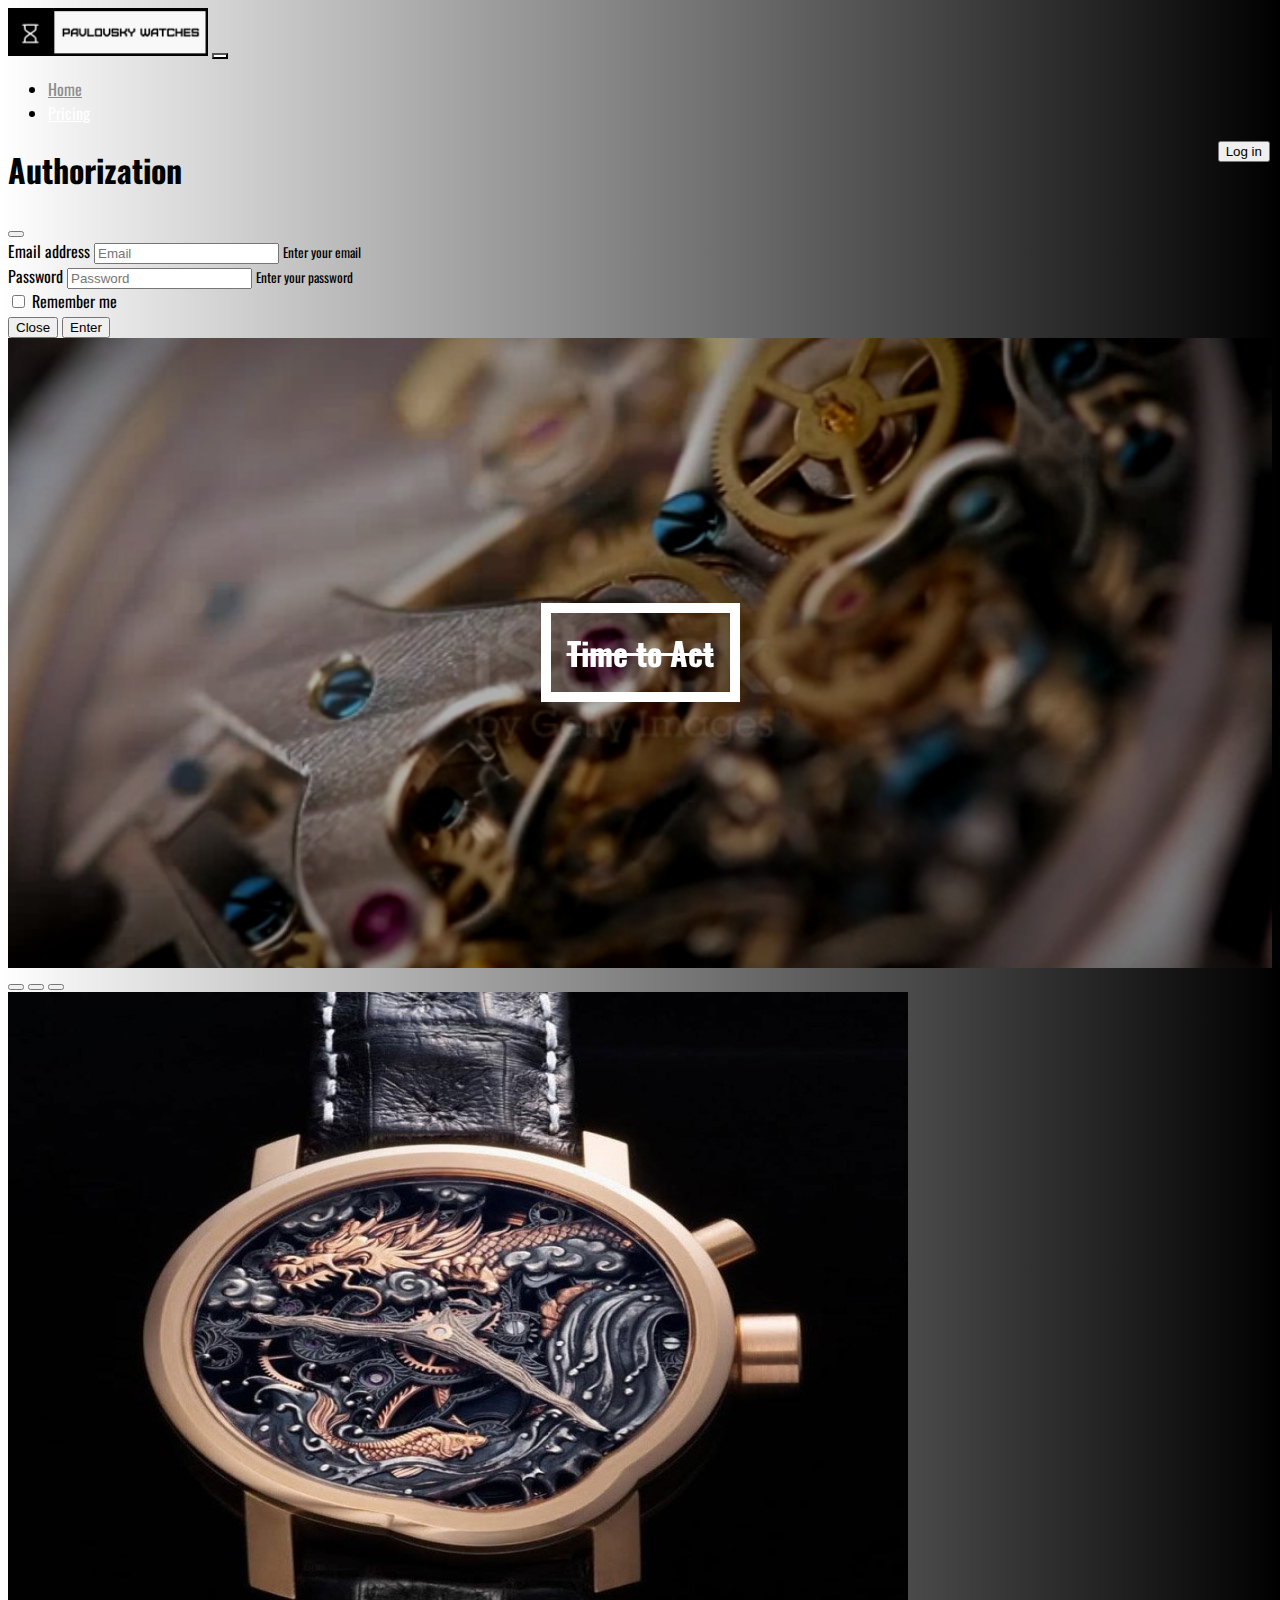
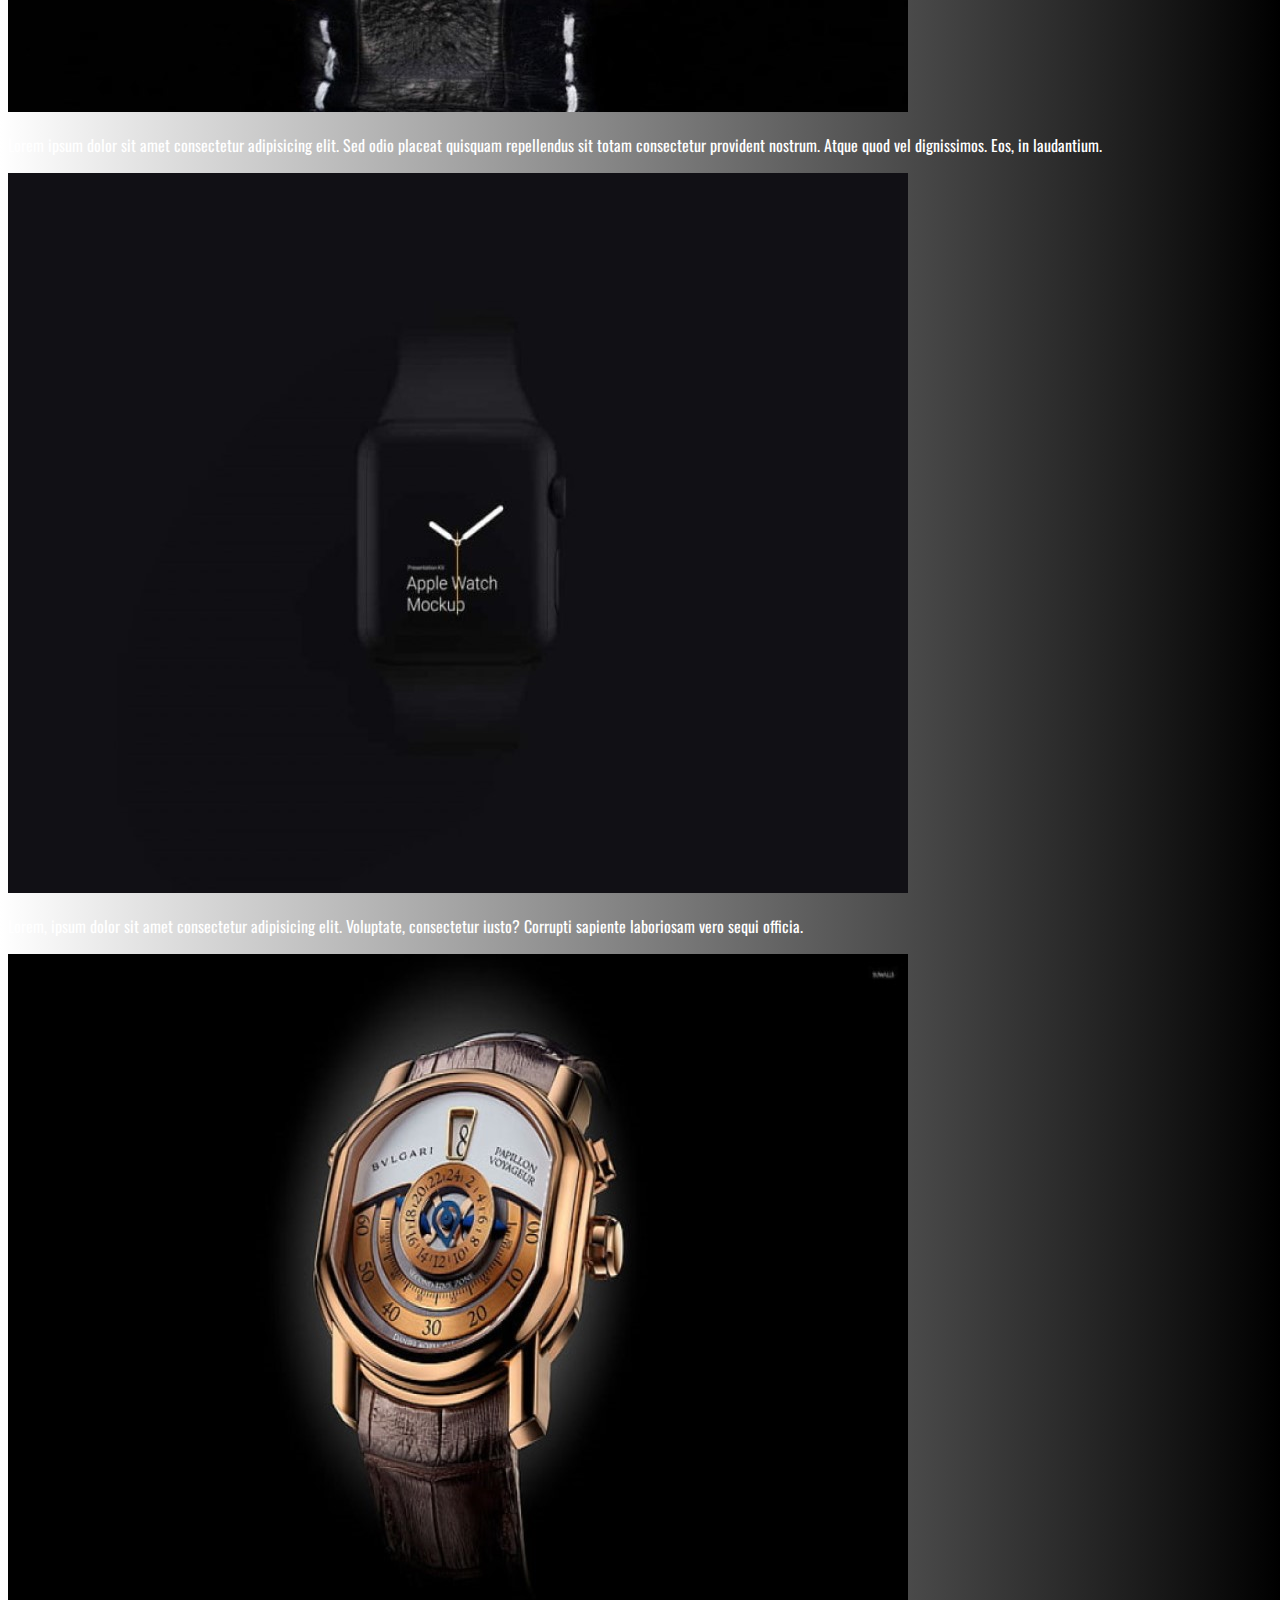
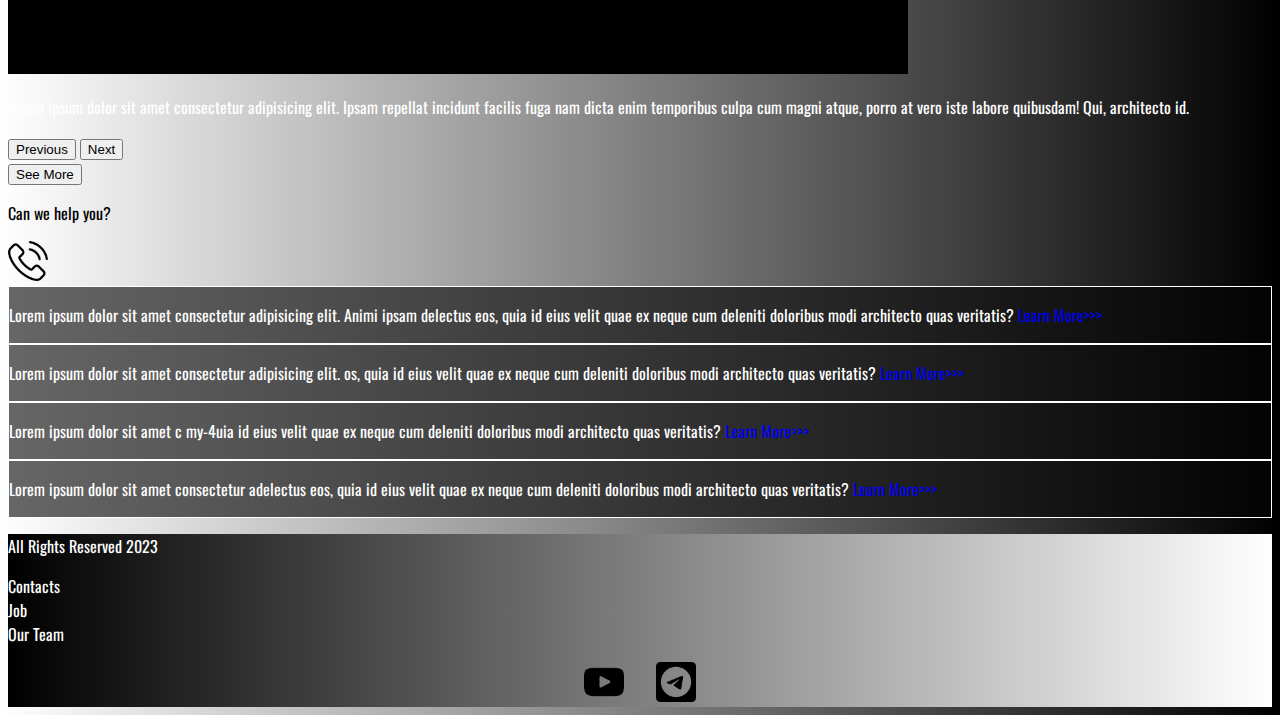
<file: index.html>
<!DOCTYPE html>
<html lang="en">

<head>
    <meta charset="UTF-8">
    <meta name="viewport" content="width=device-width, initial-scale=1.0">
    <link href="https://cdn.jsdelivr.net/npm/bootstrap@5.3.2/dist/css/bootstrap.min.css" rel="stylesheet"
        integrity="sha384-T3c6CoIi6uLrA9TneNEoa7RxnatzjcDSCmG1MXxSR1GAsXEV/Dwwykc2MPK8M2HN" crossorigin="anonymous">
    <link rel="stylesheet" href="sourse/styles/mycss.css">
    <link rel="stylesheet" href="sourse/styles/bg.video.css">
    <link rel="apple-touch-icon" sizes="180x180" href="sourse/files/favicon_io/apple-touch-icon.png">
    <link rel="icon" type="image/png" sizes="32x32" href="sourse/files/favicon_io/favicon-32x32.png">
    <link rel="icon" type="image/png" sizes="16x16" href="sourse/files/favicon_io/favicon-16x16.png">
    <link rel="manifest" href="sourse/files/favicon_io/site.webmanifest">
    <title>Pavlovsky Watches</title>
</head>

<body>
    <header>

        <nav class="navbar navbar-expand-lg bg-black">
            <div class="container-fluid">
                <a class="navbar-brand" href="/"><img src="sourse/files/logo.png" alt="..."></a>
                <button class="navbar-toggler" type="button" data-bs-toggle="collapse" data-bs-target="#navbarNav"
                    aria-controls="navbarNav" aria-expanded="false" aria-label="Toggle navigation">
                    <span class="navbar-toggler-icon"></span>
                </button>
                <div class="collapse navbar-collapse" id="navbarNav">
                    <ul class="navbar-nav">
                        <li class="nav-item">
                            <a class="nav-link active" aria-current="page" href="/">Home</a>
                        </li>

                        <li class="nav-item">
                            <a class="nav-link" href="pricing.html">Pricing</a>
                        </li>

                        <div class="butline1">

                            <button type="button" class="btn btn-primary" data-bs-toggle="modal"
                                data-bs-target="#exampleModal">Log in
                            </button>
                        </div>
                    </ul>
                </div>
                <div class="butline">

                    <button type="button" class="btn btn-primary" data-bs-toggle="modal"
                        data-bs-target="#exampleModal">Log in
                    </button>
                </div>
            </div>

            <div class="modal fade" id="exampleModal" tabindex="-1" aria-labelledby="exampleModalLabel"
                aria-hidden="true">
                <div class="modal-dialog">
                    <div class="modal-content">
                        <div class="modal-header">
                            <h1 class="modal-title fs-5" id="exampleModalLabel">Authorization</h1>
                            <button type="button" class="btn-close" data-bs-dismiss="modal" aria-label="Close"></button>
                        </div>
                        <div class="modal-body">
                            <div class="container-fluid">
                                <form>
                                    <div class="form-group">
                                        <label for="exampleInputEmail">Email address</label>
                                        <input type="email" class="form-control" id="exampleInputEmail"
                                            aria-describedby="emailHelp" placeholder="Email">
                                        <small id="emailHelp" class="form-text text-muted">Enter your email</small>
                                    </div>
                                    <div class="form-group">
                                        <label for="exampleInputPass">Password</label>
                                        <input type="password" class="form-control" id="exampleInputPass"
                                            placeholder="Password">
                                        <small id="emailPass" class="form-text text-muted">Enter your password</small>
                                    </div>
                                    <div class="form-check">
                                        <label class="form-check-label">
                                            <input type="checkbox" class="form-check-input"> Remember me
                                        </label>
                                    </div>
                                </form>
                            </div>
                        </div>
                        <div class="modal-footer">
                            <button type="button" class="btn btn-secondary" data-bs-dismiss="modal">Close</button>
                            <button type="button" class="btn btn-primary">Enter</button>
                        </div>
                    </div>
                </div>
            </div>
        </nav>
    </header>


    <main>
        <div class="bgvideo">

            <video src="sourse/files/istockphoto-476904678-640_adpp_is.mp4" type="video/mp4" autoplay muted
                loop></video>
            <div class="effect"></div>
            <div class="video-text">
                <h1 style="text-decoration:line-through;">Time to Act</h1>
            </div>
        </div>


        <div class="cotainer-fluid mt-4">
            <div class="row">
                <div class="col-lg-1">
                </div>

                <div class="col-lg-8 col-md-12">
                    <div class="row">

                        <div id="carouselExampleIndicators" class="carousel slide">
                            <div class="carousel-indicators">
                                <button type="button" data-bs-target="#carouselExampleIndicators" data-bs-slide-to="0"
                                    class="active" aria-current="true" aria-label="Slide 1"></button>
                                <button type="button" data-bs-target="#carouselExampleIndicators" data-bs-slide-to="1"
                                    aria-label="Slide 2"></button>
                                <button type="button" data-bs-target="#carouselExampleIndicators" data-bs-slide-to="2"
                                    aria-label="Slide 3"></button>
                            </div>
                            <div class="carousel-inner">
                                <div class="carousel-item active">
                                    <div class="d-block w-100">
                                        <div class="row">
                                            <div class="col-lg-6 col-md-6">
                                                <img src="sourse/images/3.jpg" class="w-100" alt="...">
                                            </div>
                                            <div class="col-lg-6 col-md-6 slide-text">
                                                <p>Lorem ipsum dolor sit amet consectetur adipisicing elit. Sed odio
                                                    placeat quisquam repellendus sit totam consectetur provident
                                                    nostrum. Atque quod vel dignissimos. Eos, in laudantium.</p>
                                            </div>
                                        </div>
                                    </div>
                                </div>
                                <div class="carousel-item">
                                    <div class="d-block w-100">
                                        <div class="row">
                                            <div class="col-lg-6 col-md-6">
                                                <img src="sourse/images/7.jpg" class="w-100" alt="...">
                                            </div>
                                            <div class="col-lg-6 col-md-6 slide-text">
                                                <p>Lorem, ipsum dolor sit amet consectetur adipisicing elit. Voluptate,
                                                    consectetur iusto? Corrupti sapiente laboriosam vero sequi officia.
                                                </p>
                                            </div>
                                        </div>
                                    </div>
                                </div>
                                <div class="carousel-item">
                                    <div class="d-block w-100">
                                        <div class="row">
                                            <div class="col-lg-6 col-md-6">
                                                <img src="sourse/images/1.jpg" class="w-100" alt="...">
                                            </div>
                                            <div class="col-lg-6 col-md-6 slide-text">
                                                <p>Lorem ipsum dolor sit amet consectetur adipisicing elit. Ipsam
                                                    repellat incidunt facilis fuga nam dicta enim temporibus culpa cum
                                                    magni atque, porro at vero iste labore quibusdam! Qui, architecto
                                                    id.</p>
                                            </div>
                                        </div>
                                    </div>
                                </div>
                            </div>
                            <button class="carousel-control-prev" type="button"
                                data-bs-target="#carouselExampleIndicators" data-bs-slide="prev">
                                <span class="carousel-control-prev-icon" aria-hidden="true"></span>
                                <span class="visually-hidden">Previous</span>
                            </button>
                            <button class="carousel-control-next" type="button"
                                data-bs-target="#carouselExampleIndicators" data-bs-slide="next">
                                <span class="carousel-control-next-icon" aria-hidden="true"></span>
                                <span class="visually-hidden">Next</span>
                            </button>
                        </div>

                        <div class="col-lg-12 col-md-12 text-center mt-4">
                            <button type="button" class="btn btn-outline-primary btn-lg my-4">See More</button>
                        </div>
                        <div class="col-lg-12 col-md-12 text-center mt-4">
                            <p>Can we help you?</p>
                        </div>
                        <div class="col-lg-12 col-md-12 text-center">
                            <a href="#"><img class="call-anim" style="width: 40px;" src="sourse/files/tel.png"
                                    alt=""></a>
                        </div>
                    </div>

                </div>
                <div class="col-lg-3 col-md-12">

                    <div class="row px-2">
                        <div class="col-lg-12 sidebar my-4">
                            <p>Lorem ipsum dolor sit amet consectetur adipisicing elit. Animi ipsam delectus eos, quia
                                id eius velit quae ex neque cum deleniti doloribus modi architecto quas veritatis? <a
                                    style="text-decoration: none;" href="#">Learn More>>></a></p>
                        </div>
                        <div class="col-lg-12 sidebar my-4">
                            <p>Lorem ipsum dolor sit amet consectetur adipisicing elit. os, quia id eius velit quae ex
                                neque cum deleniti doloribus modi architecto quas veritatis? <a
                                    style="text-decoration: none;" href="#">Learn
                                    More>>></a></p>
                        </div>
                        <div class="col-lg-12 sidebar my-4">
                            <p>Lorem ipsum dolor sit amet c my-4uia id eius velit quae ex neque cum deleniti doloribus
                                modi architecto quas veritatis? <a style="text-decoration: none;" href="#">Learn
                                    More>>></a></p>
                        </div>
                        <div class="col-lg-12 sidebar my-4">
                            <p>Lorem ipsum dolor sit amet consectetur adelectus eos, quia id eius velit quae ex neque
                                cum deleniti doloribus modi architecto quas veritatis? <a style="text-decoration: none;"
                                    href="#">Learn More>>></a></p>
                        </div>
                    </div>

                </div>

            </div>


        </div>
    </main>


    <footer class="mt-4">
        <div class="container-fluid">
            <div class="row">
                <div class="col-lg-4 col-mg-12 footer-text text-center">
                    <p>All Rights Reserved 2023</p>
                </div>
                <div class="col-lg-4 col-mg-12 footer-text text-center">
                    <p class="mt-2">Contacts<br>Job<br>Our Team</p>
                </div>
                <div class="col-lg-4 col-mg-12 media-links">
                    <a href="#"><img style="width: 40px; margin-inline: 1em;" src="sourse/files/logo yu.png" alt=""></a>
                    <a href="#"><img style="width: 40px; margin-inline: 1em;" src="sourse/files/logo tg.png" alt=""></a>
                </div>
            </div>
        </div>
    </footer>






    <script src="https://cdn.jsdelivr.net/npm/bootstrap@5.3.2/dist/js/bootstrap.bundle.min.js"
        integrity="sha384-C6RzsynM9kWDrMNeT87bh95OGNyZPhcTNXj1NW7RuBCsyN/o0jlpcV8Qyq46cDfL"
        crossorigin="anonymous"></script>
</body>

</html>
</file>
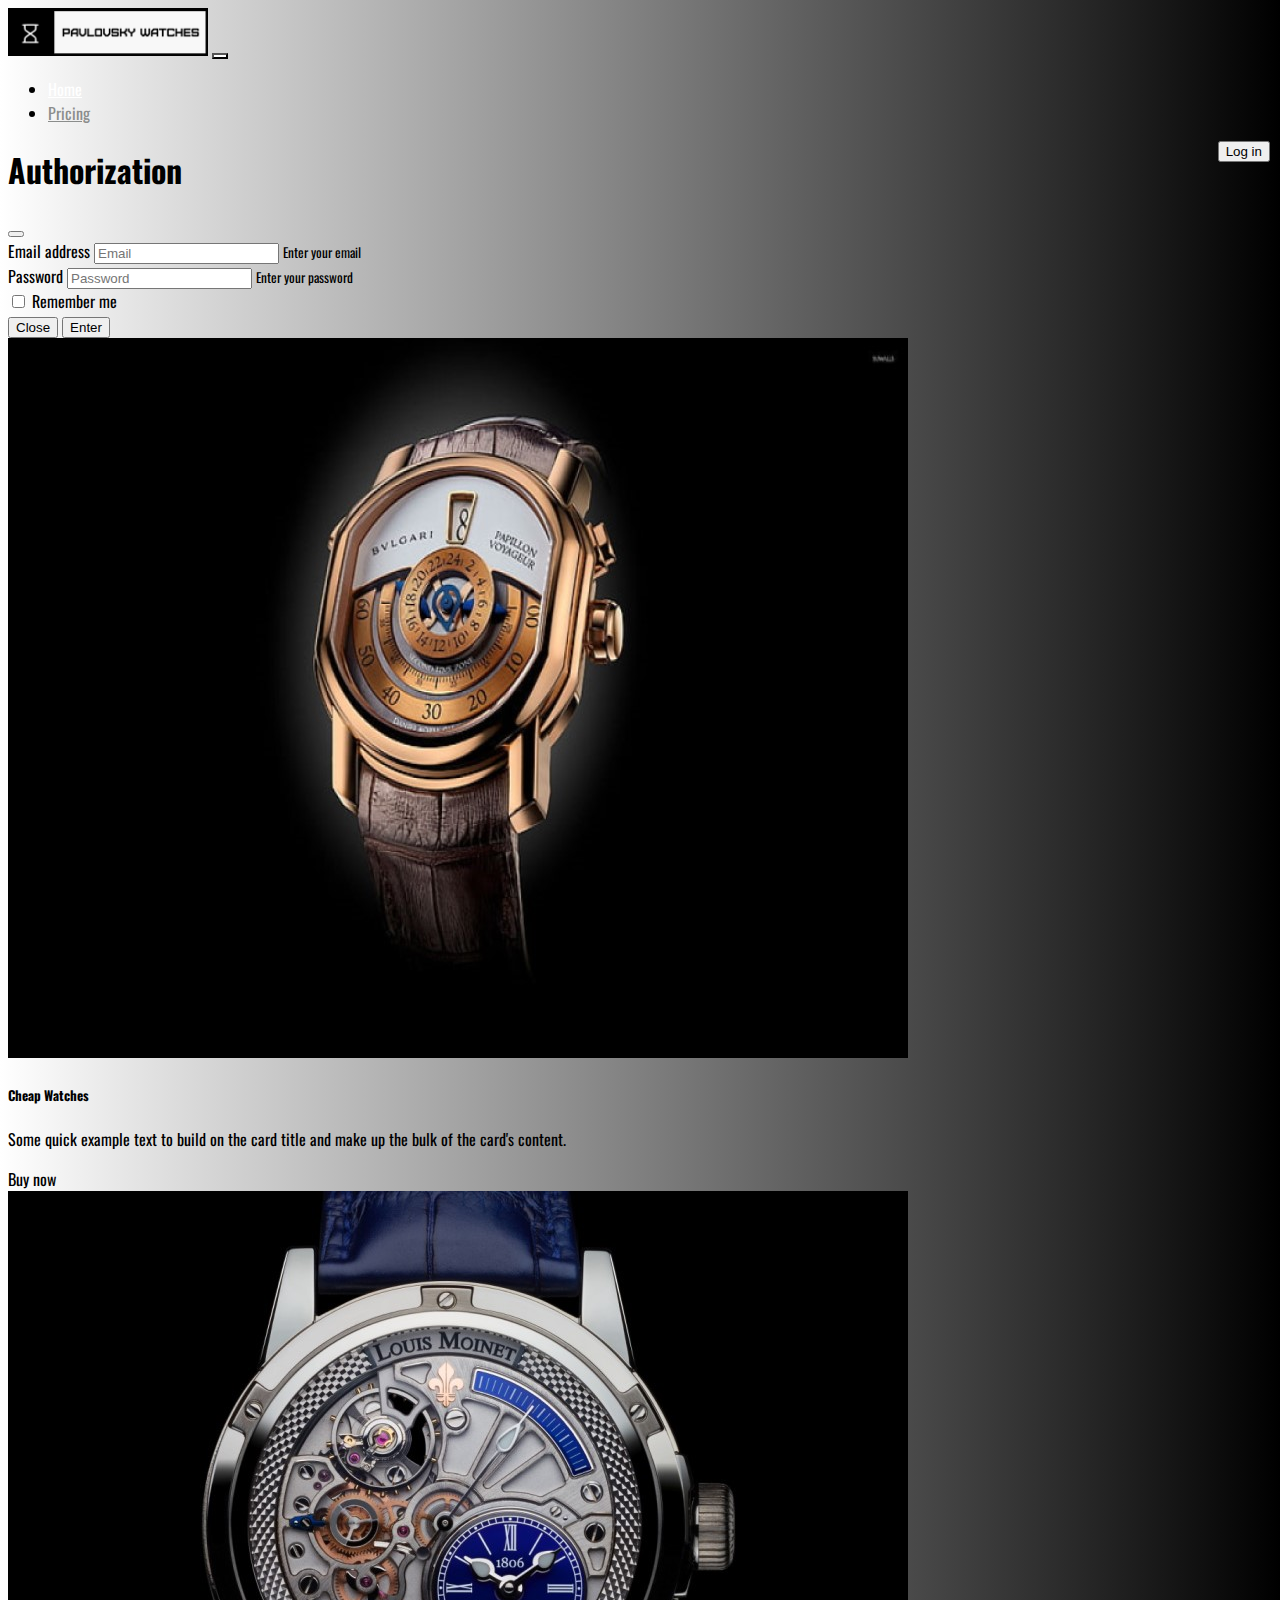
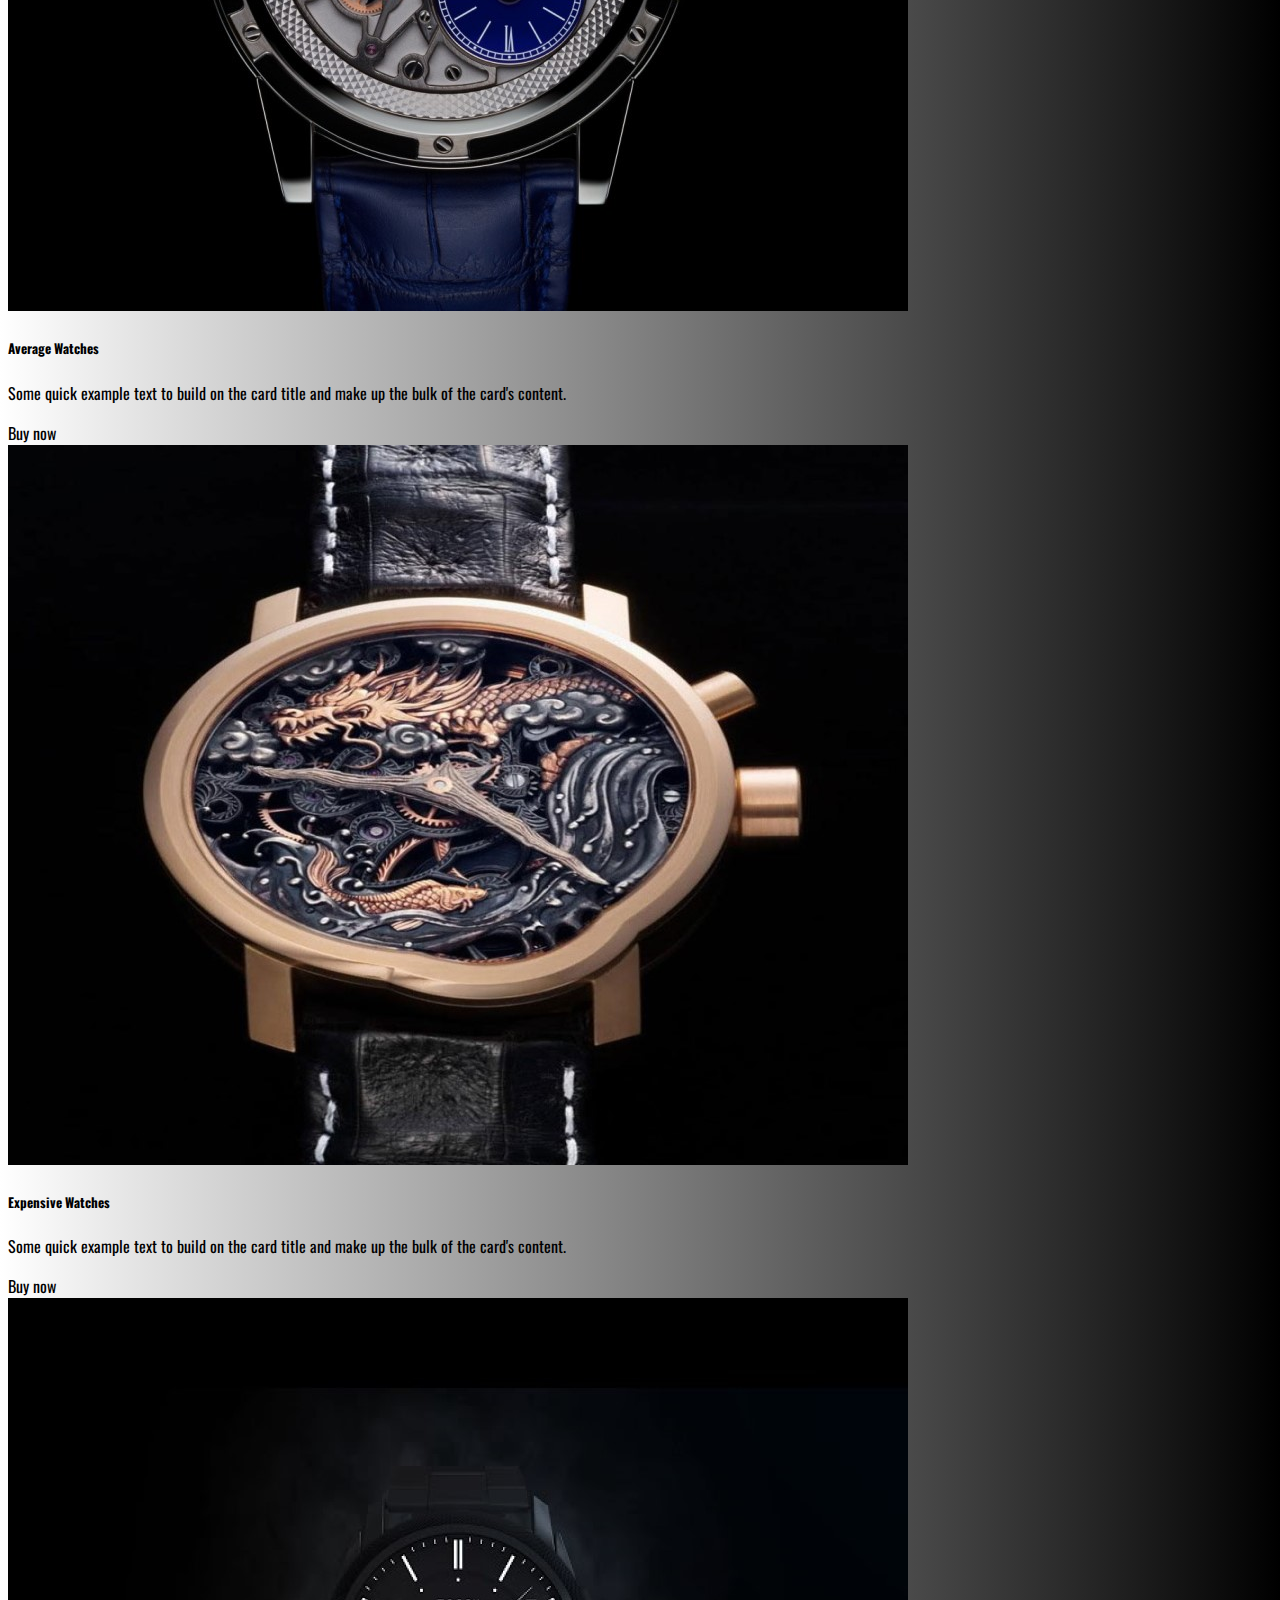
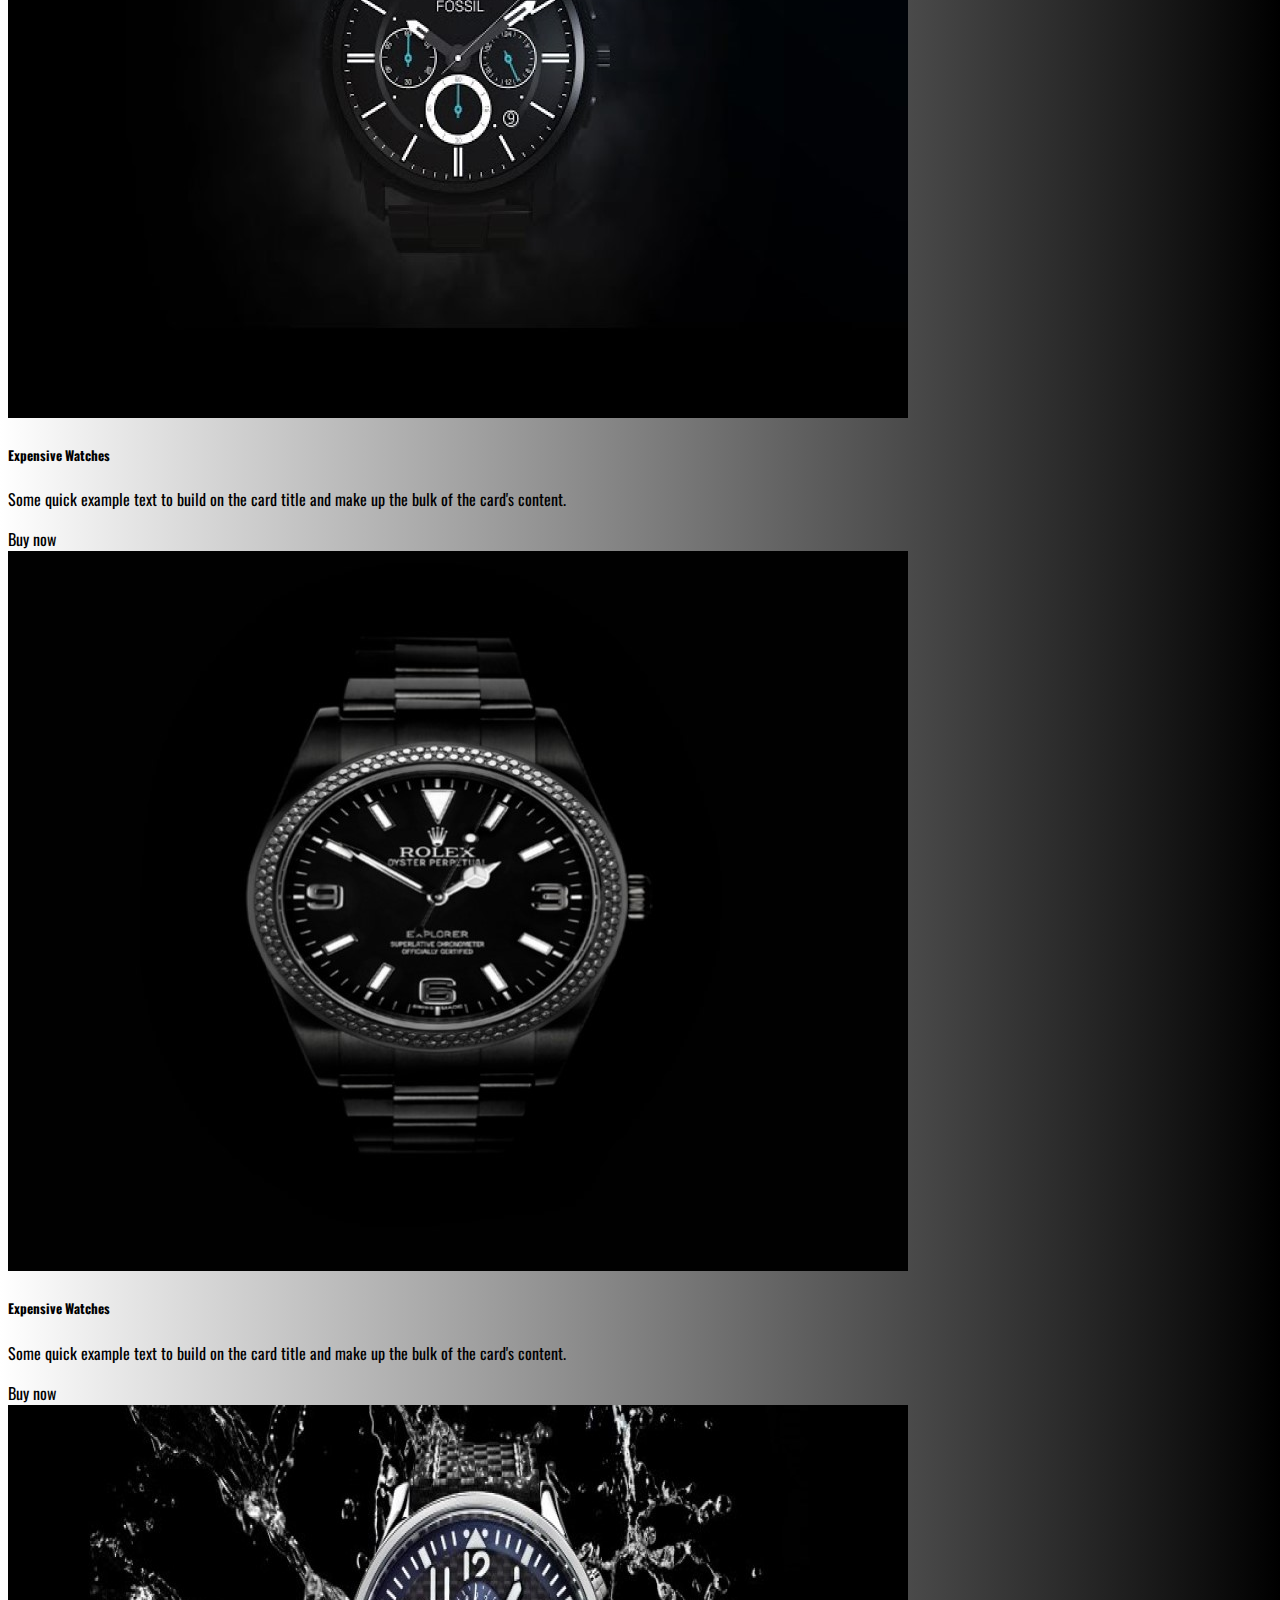
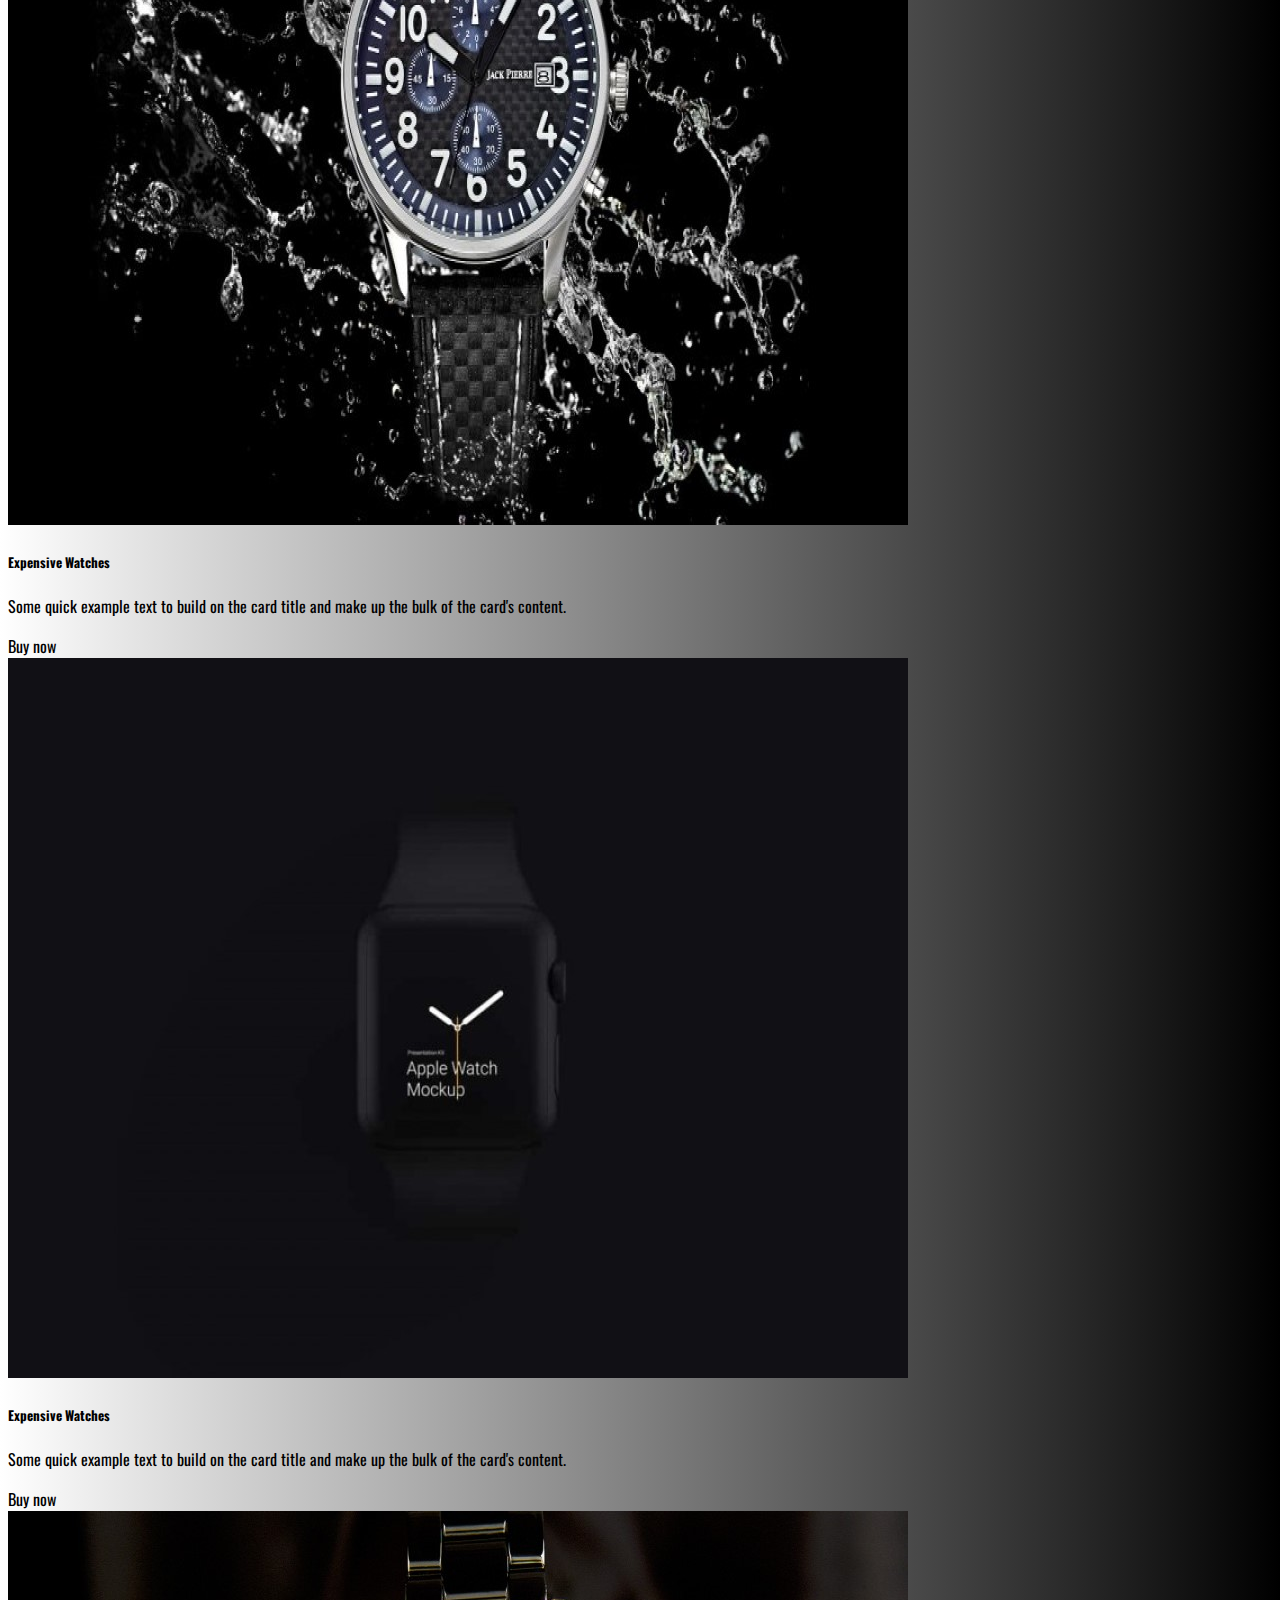
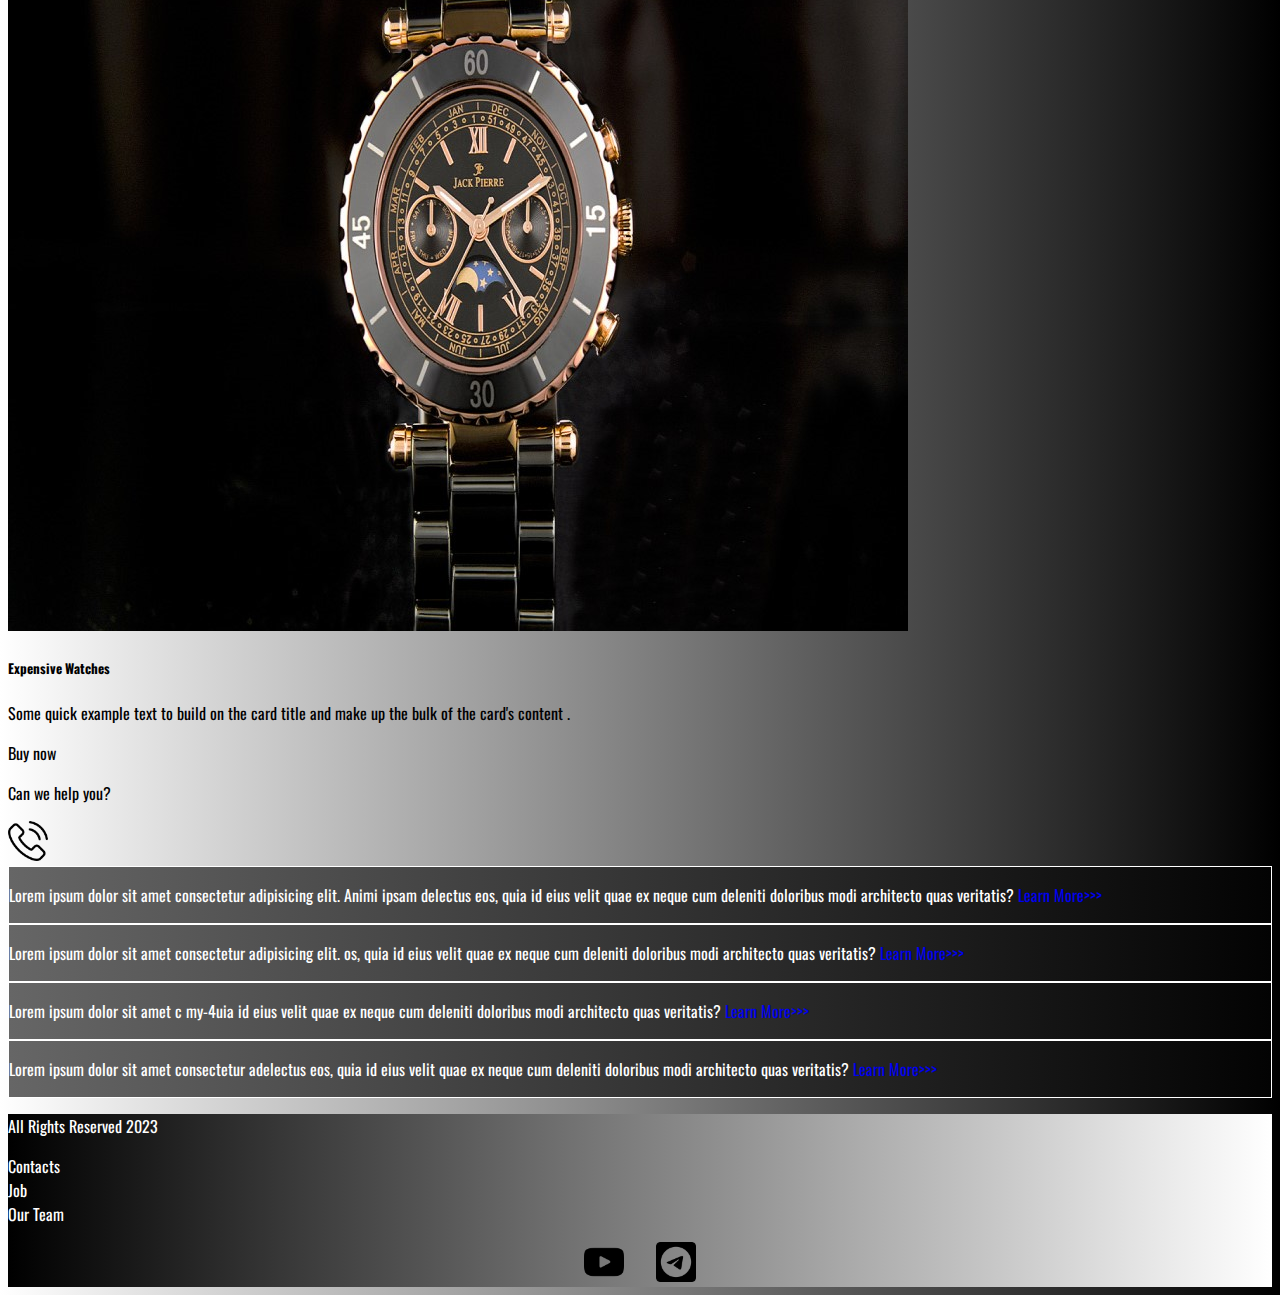
<file: pricing.html>
<!DOCTYPE html>
<html lang="en">

<head>
    <meta charset="UTF-8">
    <meta name="viewport" content="width=device-width, initial-scale=1.0">
    <link href="https://cdn.jsdelivr.net/npm/bootstrap@5.3.2/dist/css/bootstrap.min.css" rel="stylesheet"
        integrity="sha384-T3c6CoIi6uLrA9TneNEoa7RxnatzjcDSCmG1MXxSR1GAsXEV/Dwwykc2MPK8M2HN" crossorigin="anonymous">
    <link rel="stylesheet" href="sourse/styles/mycss.css">
    <link rel="apple-touch-icon" sizes="180x180" href="sourse/files/favicon_io/apple-touch-icon.png">
    <link rel="icon" type="image/png" sizes="32x32" href="sourse/files/favicon_io/favicon-32x32.png">
    <link rel="icon" type="image/png" sizes="16x16" href="sourse/files/favicon_io/favicon-16x16.png">
    <link rel="manifest" href="sourse/files/favicon_io/site.webmanifest">

    <title>Pavlovsky Watches</title>
</head>

<body>
    <header>
        <nav class="navbar navbar-expand-lg bg-black">
            <div class="container-fluid">
                <a class="navbar-brand" href="/"><img src="sourse/files/logo.png" alt="..."></a>
                <button class="navbar-toggler" type="button" data-bs-toggle="collapse" data-bs-target="#navbarNav"
                    aria-controls="navbarNav" aria-expanded="false" aria-label="Toggle navigation">
                    <span class="navbar-toggler-icon"></span>
                </button>
                <div class="collapse navbar-collapse" id="navbarNav">
                    <ul class="navbar-nav">
                        <li class="nav-item">
                            <a class="nav-link" aria-current="page" href="/">Home</a>
                        </li>

                        <li class="nav-item">
                            <a class="nav-link active" href="pricing.html">Pricing</a>
                        </li>

                        <div class="butline1">

                            <button type="button" class="btn btn-primary" data-bs-toggle="modal"
                                data-bs-target="#exampleModal">Log in
                            </button>
                        </div>

                    </ul>
                </div>
                <div class="butline">

                    <button type="button" class="btn btn-primary" data-bs-toggle="modal"
                        data-bs-target="#exampleModal">Log in
                    </button>
                </div>
            </div>

            <div class="modal fade" id="exampleModal" tabindex="-1" aria-labelledby="exampleModalLabel"
                aria-hidden="true">
                <div class="modal-dialog">
                    <div class="modal-content">
                        <div class="modal-header">
                            <h1 class="modal-title fs-5" id="exampleModalLabel">Authorization</h1>
                            <button type="button" class="btn-close" data-bs-dismiss="modal" aria-label="Close"></button>
                        </div>
                        <div class="modal-body">
                            <div class="container-fluid">
                                <form>
                                    <div class="form-group">
                                        <label for="exampleInputEmail">Email address</label>
                                        <input type="email" class="form-control" id="exampleInputEmail"
                                            aria-describedby="emailHelp" placeholder="Email">
                                        <small id="emailHelp" class="form-text text-muted">Enter your email</small>
                                    </div>
                                    <div class="form-group">
                                        <label for="exampleInputPass">Password</label>
                                        <input type="password" class="form-control" id="exampleInputPass"
                                            placeholder="Password">
                                        <small id="emailPass" class="form-text text-muted">Enter your password</small>
                                    </div>
                                    <div class="form-check">
                                        <label class="form-check-label">
                                            <input type="checkbox" class="form-check-input"> Remember me
                                        </label>
                                    </div>
                                </form>
                            </div>
                        </div>
                        <div class="modal-footer">
                            <button type="button" class="btn btn-secondary" data-bs-dismiss="modal">Close</button>
                            <button type="button" class="btn btn-primary">Enter</button>
                        </div>
                    </div>
                </div>
            </div>
        </nav>
    </header>


    <main>
        <div class="cotainer-fluid mt-4">
            <div class="row">
                <div class="col-lg-1">
                </div>


                <div class="col-lg-8 col-md-12">
                    <div class="row">
                        <div class="col-lg-4 col-md-6 mt-4">
                            <div class="card">
                                <a href="#"><img src="sourse/images/1.jpg" class="card-img-top" alt="..."></a>
                                <div class="card-body">
                                    <h5 class="card-title"><a href="#">Cheap Watches</a></h5>
                                    <p class="card-text"><a href="#">
                                            Some quick example text to build on the card title and make up
                                            the bulk
                                            of the card's content.
                                        </a></p>
                                    <a href="#" class="btn btn-primary">Buy now</a>
                                </div>
                            </div>
                        </div>
                        <div class="col-lg-4 col-md-6 mt-4">
                            <div class="card">
                                <a href="#"><img src="sourse/images/2.jpg" class="card-img-top" alt="..."></a>
                                <div class="card-body">
                                    <h5 class="card-title"><a href="#">Average Watches</a></h5>
                                    <p class="card-text"><a href="#">
                                        Some quick example text to build on the card title and make up
                                            the bulk
                                            of the card's content.
                                    </a></p>
                                    <a href="#" class="btn btn-primary">Buy now</a>
                                </div>
                            </div>
                        </div>
                        <div class="col-lg-4 col-md-6 mt-4">
                            <div class="card">
                                <a href="#"><img src="sourse/images/3.jpg" class="card-img-top" alt="..."></a>
                                <div class="card-body">
                                    <h5 class="card-title"><a href="#">Expensive Watches</a></h5>
                                    <p class="card-text"><a href="#">
                                        Some quick example text to build on the card title and make up
                                            the bulk
                                            of the card's content.
                                    </a></p>
                                    <a href="#" class="btn btn-primary">Buy now</a>
                                </div>
                            </div>
                        </div>
                        <div class="col-lg-4 col-md-6 mt-4">
                            <div class="card">
                                <a href="#"><img src="sourse/images/4.jpg" class="card-img-top" alt="..."></a>
                                <div class="card-body">
                                    <h5 class="card-title"><a href="#">Expensive Watches</a></h5>
                                    <p class="card-text"><a href="#">
                                        Some quick example text to build on the card title and make up
                                            the bulk
                                            of the card's content.
                                    </a></p>
                                    <a href="#" class="btn btn-primary">Buy now</a>
                                </div>
                            </div>
                        </div>
                        <div class="col-lg-4 col-md-6 mt-4">
                            <div class="card">
                                <a href="#"><img src="sourse/images/5.jpg" class="card-img-top" alt="..."></a>
                                <div class="card-body">
                                    <h5 class="card-title"><a href="#">Expensive Watches</a></h5>
                                    <p class="card-text"><a href="#">
                                        Some quick example text to build on the card title and make up
                                            the bulk
                                            of the card's content.
                                    </a></p>
                                    <a href="#" class="btn btn-primary">Buy now</a>
                                </div>
                            </div>
                        </div>
                        <div class="col-lg-4 col-md-6 mt-4">
                            <div class="card">
                                <a href="#"><img src="sourse/images/6.jpg" class="card-img-top" alt="..."></a>
                                <div class="card-body">
                                    <h5 class="card-title"><a href="#">Expensive Watches</a></h5>
                                    <p class="card-text"><a href="#">
                                        Some quick example text to build on the card title and make up
                                            the bulk
                                            of the card's content.
                                    </a></p>
                                    <a href="#" class="btn btn-primary">Buy now</a>
                                </div>
                            </div>
                        </div>
                        <div class="col-lg-4 col-md-6 mt-4">
                            <div class="card">
                                <a href="#"><img src="sourse/images/7.jpg" class="card-img-top" alt="..."></a>
                                <div class="card-body">
                                    <h5 class="card-title"><a href="#">Expensive Watches</a></h5>
                                    <p class="card-text"><a href="#">
                                        Some quick example text to build on the card title and make up
                                            the bulk
                                            of the card's content.
                                    </a></p>
                                    <a href="#" class="btn btn-primary">Buy now</a>
                                </div>
                            </div>
                        </div>
                        <div class="col-lg-4 col-md-6 mt-4">
                            <div class="card">
                                <a href="#"><img src="sourse/images/8.jpg" class="card-img-top" alt="..."></a>
                                <div class="card-body">
                                    <h5 class="card-title"><a href="#">Expensive Watches</a></h5>
                                    <p class="card-text"><a href="#">
                                        Some quick example text to build on the card title and make up
                                            the bulk
                                            of the card's content
                                    </a>.</p>
                                    <a href="#" class="btn btn-primary">Buy now</a>
                                </div>
                            </div>
                        </div>


                    </div>

                    <div class="col-lg-12 col-md-12 text-center mt-4">
                        <p>Can we help you?</p>
                    </div>
                    <div class="col-lg-12 col-md-12 text-center">
                        <a href="#"><img class="call-anim" style="width: 40px;" src="sourse/files/tel.png" alt=""></a>
                    </div>

                </div>
                <div class="col-lg-3 col-md-12">

                    <div class="row px-2">
                        <div class="col-lg-12 sidebar my-4">
                            <p>Lorem ipsum dolor sit amet consectetur adipisicing elit. Animi ipsam delectus eos, quia
                                id eius velit quae ex neque cum deleniti doloribus modi architecto quas veritatis? <a
                                    style="text-decoration: none;" href="#">Learn More>>></a></p>
                        </div>
                        <div class="col-lg-12 sidebar my-4">
                            <p>Lorem ipsum dolor sit amet consectetur adipisicing elit. os, quia id eius velit quae ex
                                neque cum deleniti doloribus modi architecto quas veritatis? <a
                                    style="text-decoration: none;" href="#">Learn
                                    More>>></a></p>
                        </div>
                        <div class="col-lg-12 sidebar my-4">
                            <p>Lorem ipsum dolor sit amet c my-4uia id eius velit quae ex neque cum deleniti doloribus
                                modi architecto quas veritatis? <a style="text-decoration: none;" href="#">Learn
                                    More>>></a></p>
                        </div>
                        <div class="col-lg-12 sidebar my-4">
                            <p>Lorem ipsum dolor sit amet consectetur adelectus eos, quia id eius velit quae ex neque
                                cum deleniti doloribus modi architecto quas veritatis? <a style="text-decoration: none;"
                                    href="#">Learn More>>></a></p>
                        </div>
                    </div>

                </div>

            </div>


        </div>
    </main>


    <footer class="mt-4">
        <div class="container-fluid">
            <div class="row">
                <div class="col-lg-4 col-mg-12 footer-text text-center">
                    <p>All Rights Reserved 2023</p>
                </div>
                <div class="col-lg-4 col-mg-12 footer-text text-center">
                    <p>Contacts<br>Job<br>Our Team</p>
                </div>
                <div class="col-lg-4 col-mg-12 media-links">
                    <a href="#"><img style="width: 40px; margin-inline: 1em;" src="sourse/files/logo yu.png" alt=""></a>
                    <a href="#"><img style="width: 40px; margin-inline: 1em;" src="sourse/files/logo tg.png" alt=""></a>
                </div>
            </div>
        </div>
    </footer>






    <script src="https://cdn.jsdelivr.net/npm/bootstrap@5.3.2/dist/js/bootstrap.bundle.min.js"
        integrity="sha384-C6RzsynM9kWDrMNeT87bh95OGNyZPhcTNXj1NW7RuBCsyN/o0jlpcV8Qyq46cDfL"
        crossorigin="anonymous"></script>
</body>

</html>
</file>
<file: sourse/styles/mycss.css>
@import url('https://fonts.googleapis.com/css?family=Oswald&display=swap');

.butline{
    display: flex;
    position: absolute;
    right: 10px;
}
@media (max-width: 991px){
.butline{
    display: none;
}
}
@media (max-width: 2560px){
    .butline1{
        display: none;
    }
    }
@media (max-width: 991px){
        .butline1{
            display:block;
        }
        }    

body {
    font-family: Oswald, serif;
    background: linear-gradient(90deg, #ffffff 0%, #000000 100%);

}

.row>col-lg-12>p {
    color: black;
}

.nav-link {
    color: white;
}

.navbar-nav .nav-link.active {
    color: rgb(139, 141, 140);
}

.navbar-brand img {
    width: 200px;
}

.navbar-toggler {
   background-color: white; 
}

.sidebar {
    color: white;
    border-style: solid;
    border-width: 0.5px;
    background: linear-gradient(270deg, #030303 0%, #666666 100%);

}



.card a {
    text-decoration: none;
    color: black;
}

.slide-text {
    color: white;
    margin:auto auto;
}
.media-links {
    display: flex;
    justify-content: center;
    align-items: center;
}
.call-anim {
    animation: call 2s ease 0s infinite normal forwards;
}

@keyframes call {
	0%,
	100% {
		transform: translateX(0%);
		transform-origin: 50% 50%;
	}

	15% {
		transform: translateX(-30px) rotate(-6deg);
	}

	30% {
		transform: translateX(15px) rotate(6deg);
	}

	45% {
		transform: translateX(-15px) rotate(-3.6deg);
	}

	60% {
		transform: translateX(9px) rotate(2.4deg);
	}

	75% {
		transform: translateX(-6px) rotate(-1.2deg);
	}
}


@media (max-width: 775px) {
   .carousel-indicators {
    display: none;
   }
}


.footer-text {
    color: white;
    margin:auto auto;
}

footer{
    background: linear-gradient(270deg, #ffffff 0%, #000000 100%);

}
</file>
<file: sourse/styles/bg.video.css>
.bgvideo  {
    width: 100%;
    height: 70vh;
    position: relative;
    display: flex;
    justify-content: center;
    align-items: center;
}
.bgvideo video {
    width: 100%;
    height: 70vh;
    position: absolute;
    top: 0;
    left: 0;
    object-fit: cover;
    z-index: 1;
}

.effect {
    width: 100%;
    height: 70vh;
    position: absolute;
    top: 0;
    left: 0;
    object-fit: cover;
    z-index: 2;
    background-color: rgba(0, 0, 0, 0.315);
}

.video-text {
    color: white;
    z-index: 2;
    border-style: solid;
    border-width: 10px ;

}
.video-text>h1 {
    margin: 0.5em;
}
</file>
